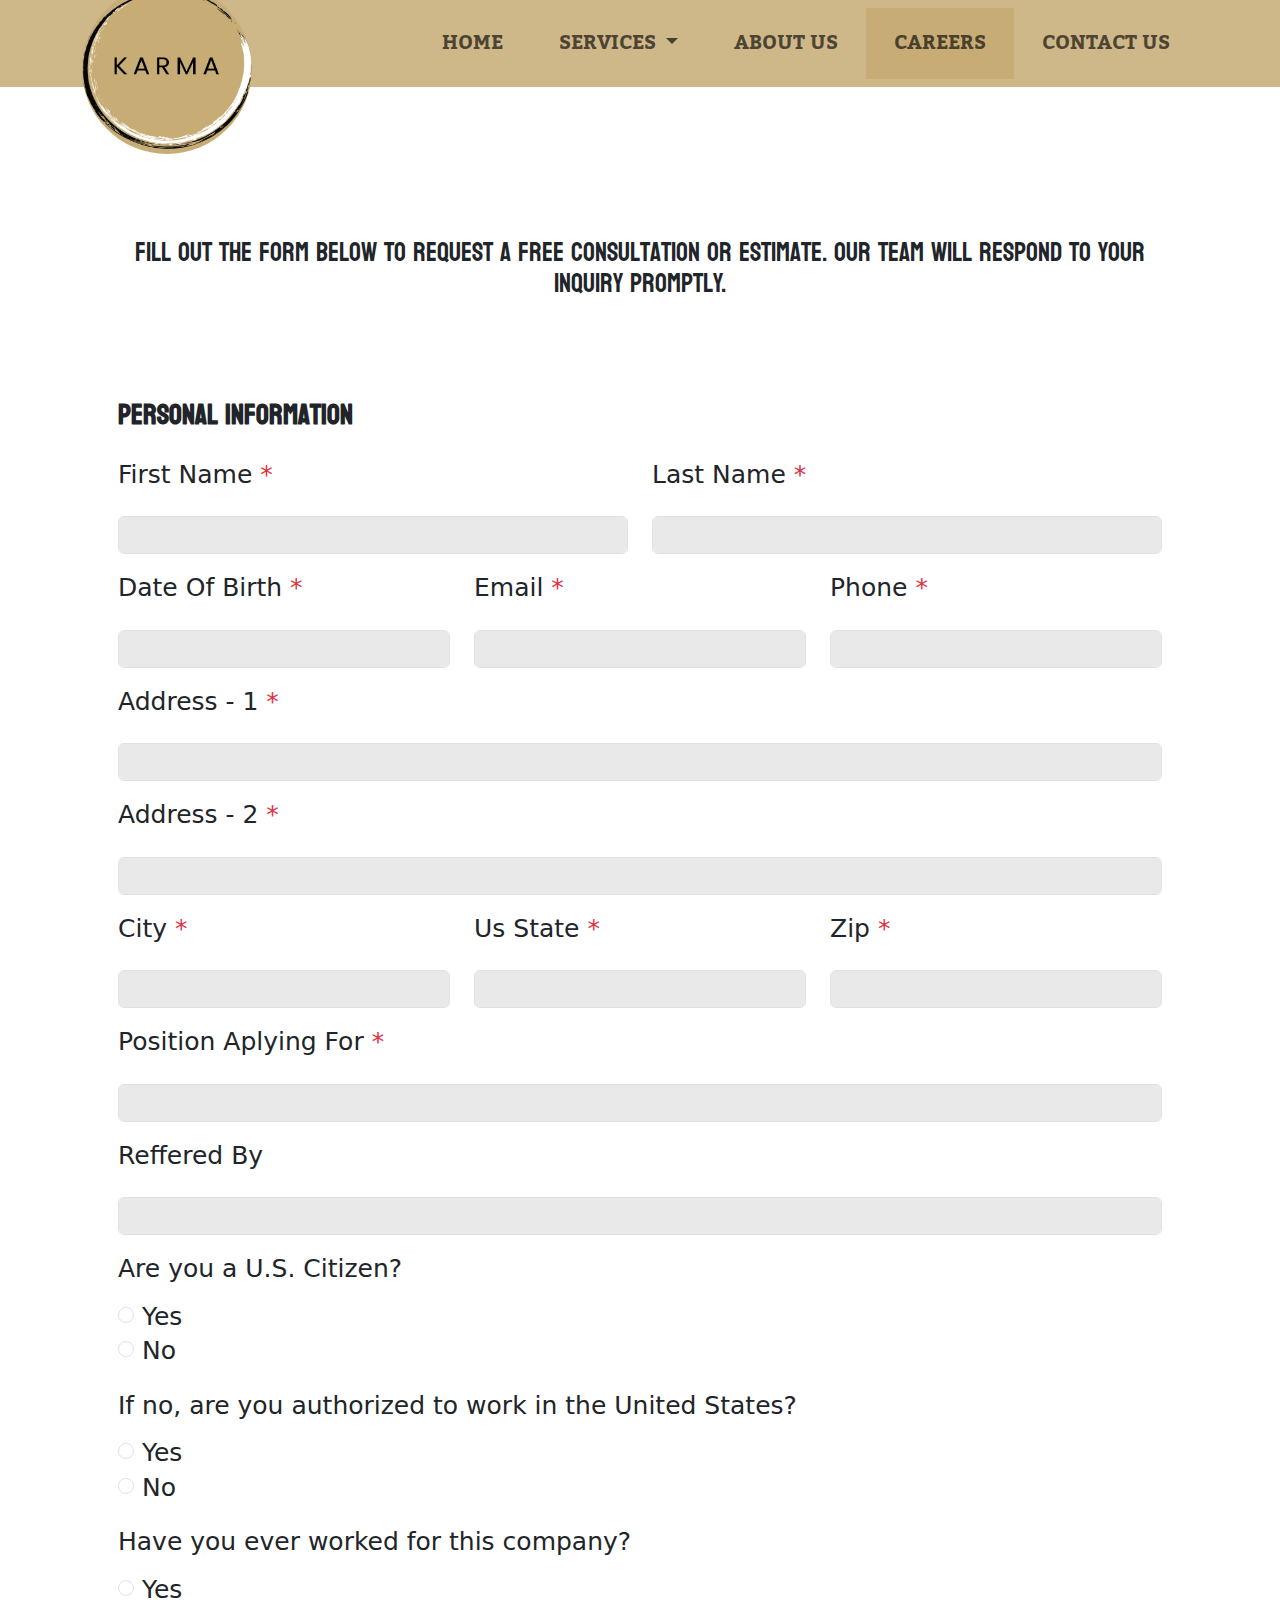
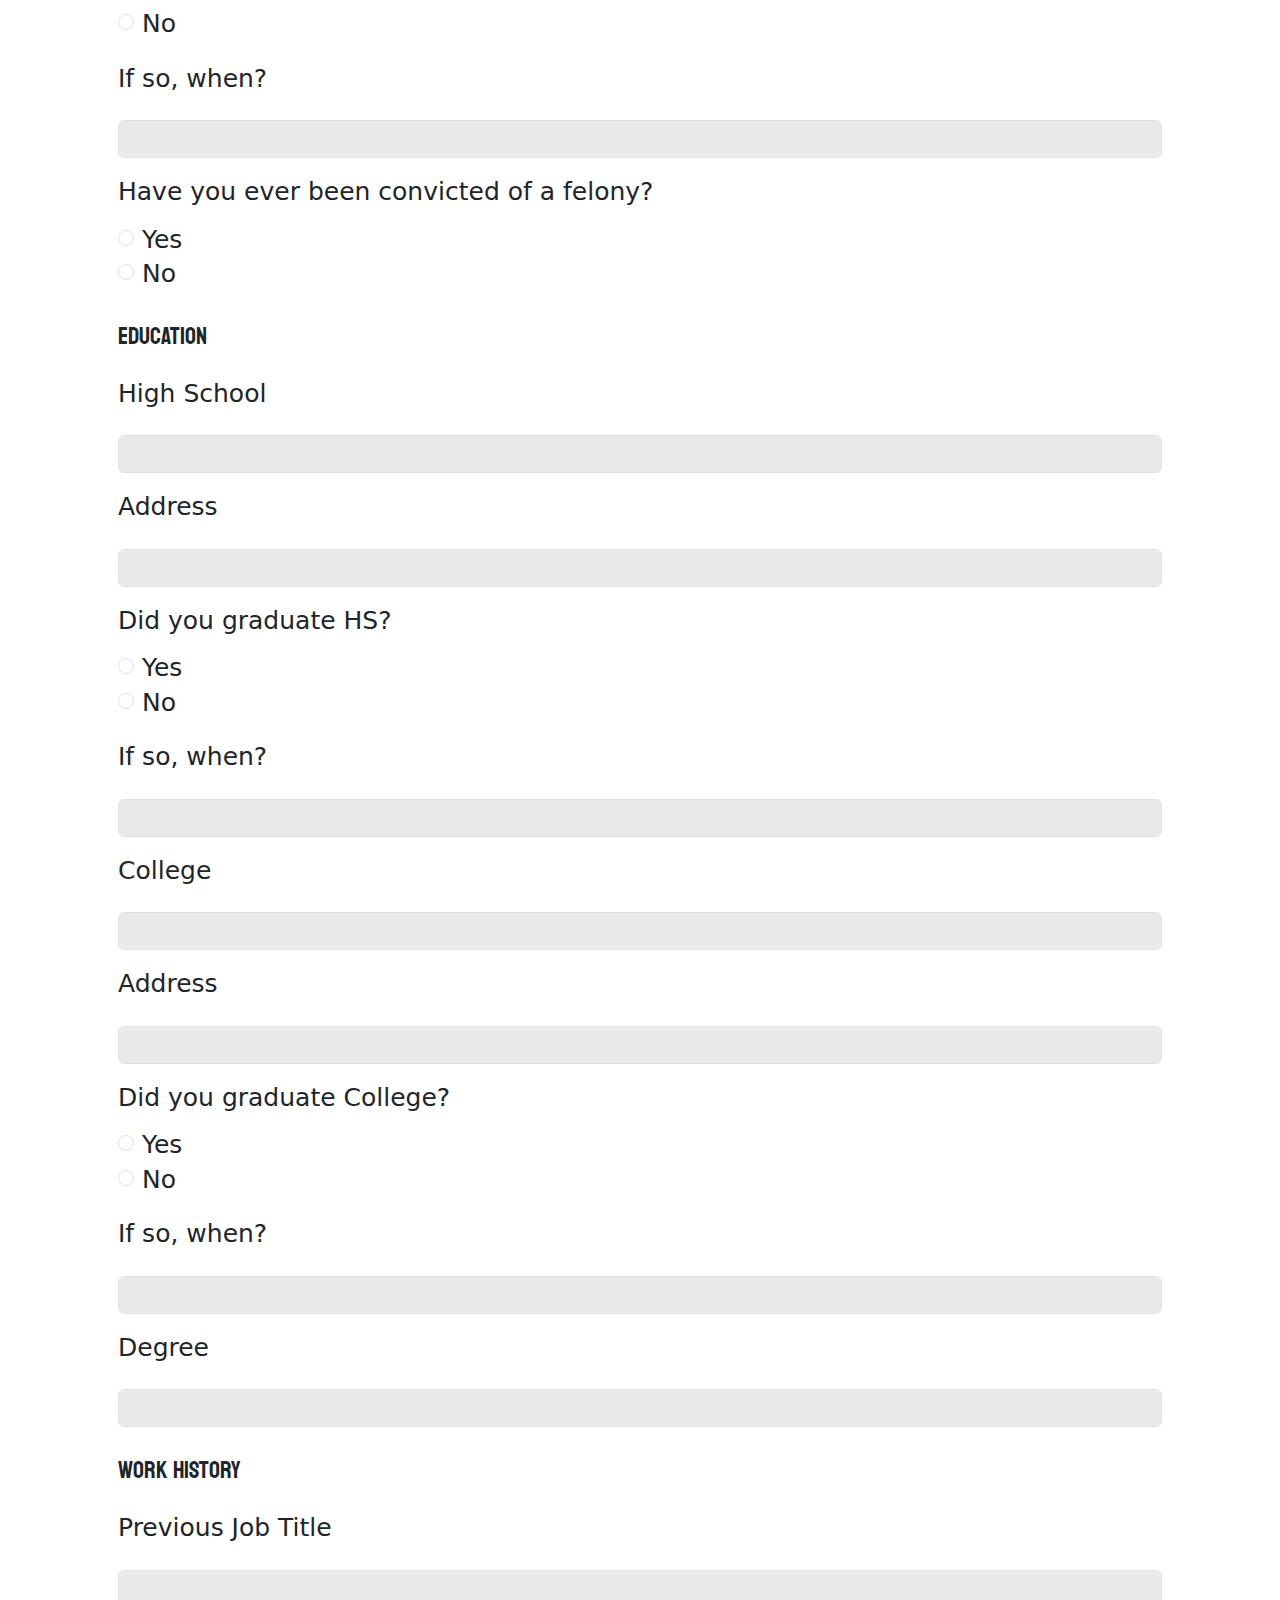
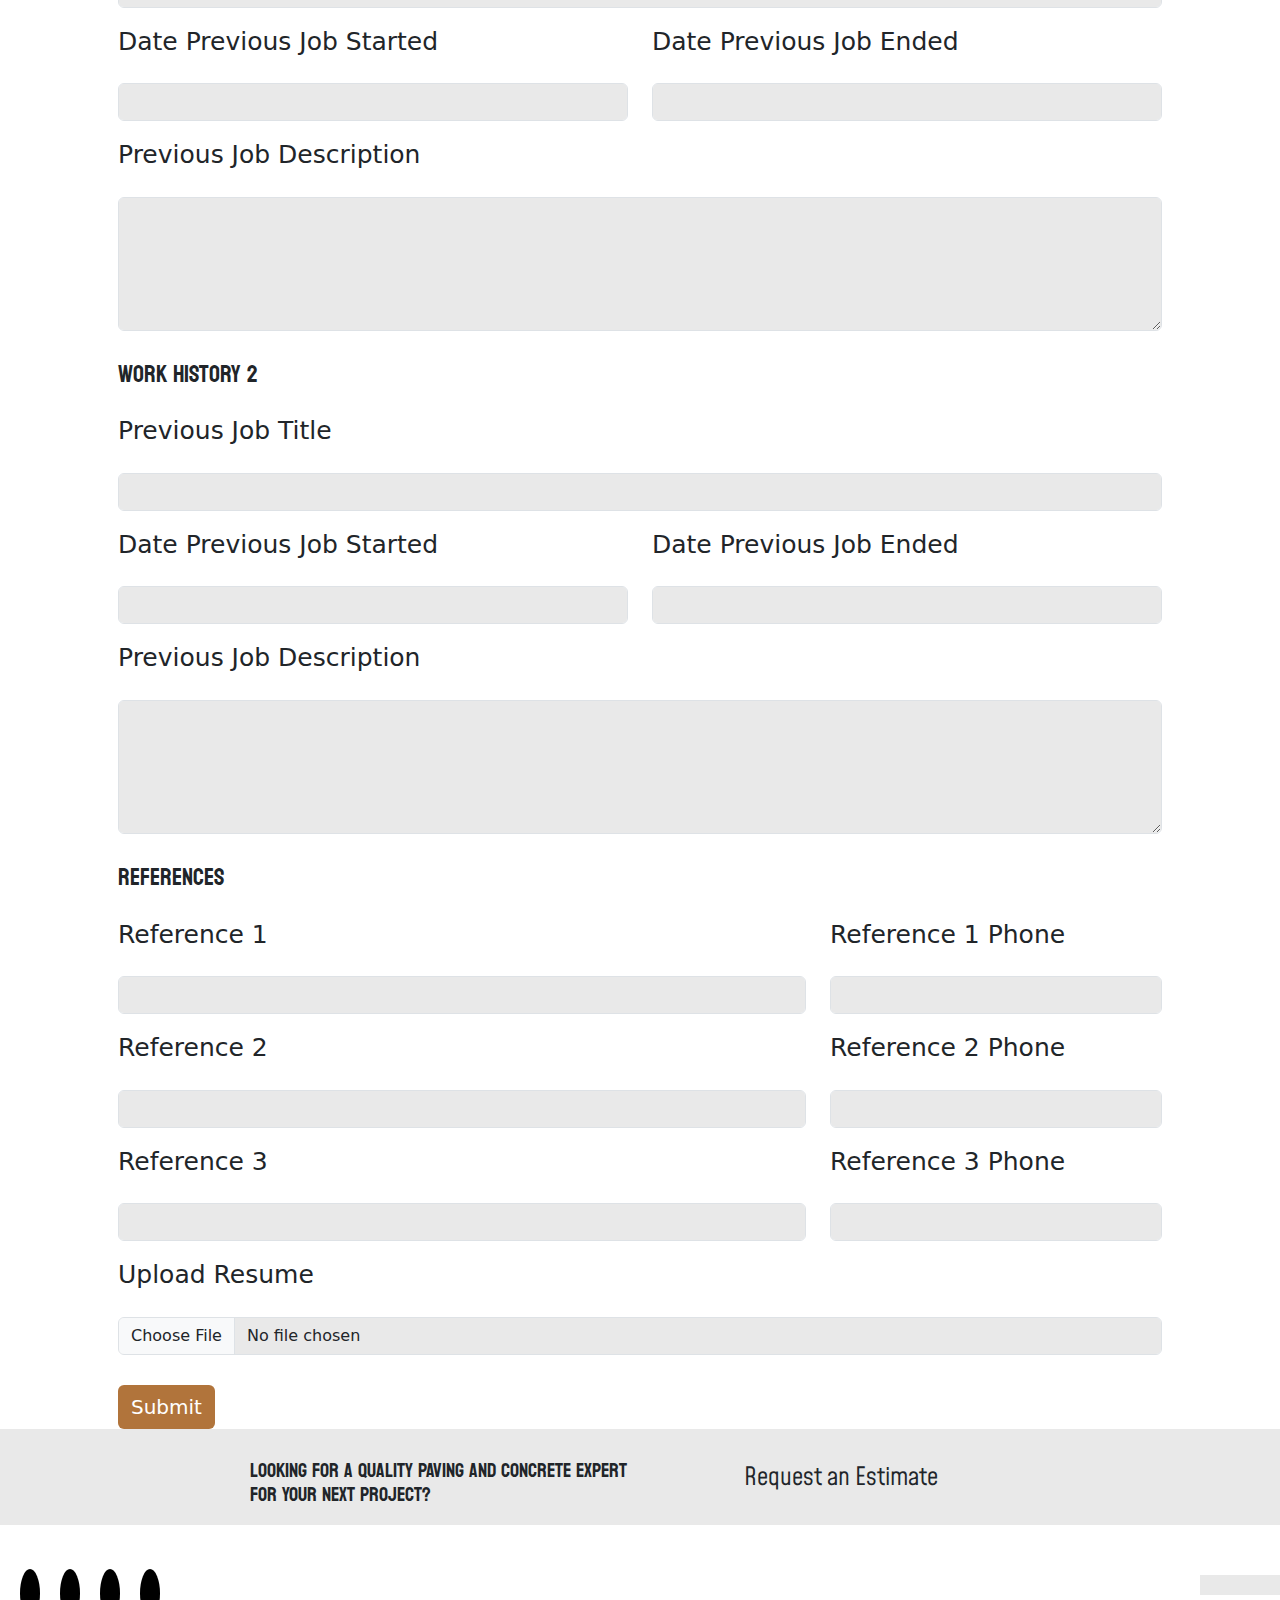
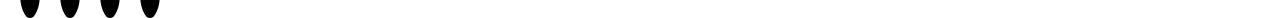
<file: careers.html>
<!DOCTYPE html>
<html lang="en">
  <head>
    <meta charset="UTF-8" />
    <meta name="viewport" content="width=device-width, initial-scale=1.0" />
    <title>Document</title>
    <link
      href="https://cdn.jsdelivr.net/npm/bootstrap@5.3.3/dist/css/bootstrap.min.css"
      rel="stylesheet"
      integrity="sha384-QWTKZyjpPEjISv5WaRU9OFeRpok6YctnYmDr5pNlyT2bRjXh0JMhjY6hW+ALEwIH"
      crossorigin="anonymous"
    />
    <script
      src="https://cdn.jsdelivr.net/npm/bootstrap@5.3.3/dist/js/bootstrap.bundle.min.js"
      integrity="sha384-YvpcrYf0tY3lHB60NNkmXc5s9fDVZLESaAA55NDzOxhy9GkcIdslK1eN7N6jIeHz"
      crossorigin="anonymous"
    ></script>
    <link
      rel="stylesheet"
      href="https://cdnjs.cloudflare.com/ajax/libs/font-awesome/6.5.2/css/all.min.css"
      integrity="sha512-SnH5WK+bZxgPHs44uWIX+LLJAJ9/2PkPKZ5QiAj6Ta86w+fsb2TkcmfRyVX3pBnMFcV7oQPJkl9QevSCWr3W6A=="
      crossorigin="anonymous"
      referrerpolicy="no-referrer"
    />
    <link rel="stylesheet" href="./Govern.css" />
    <style>
      .btn {
        margin-top: 30px;
        background-color: #b1743b;
        color: white;
        font-size: 20px;
      }
      .btn:hover {
        background-color: #e99e58;
      }
    </style>
  </head>
  <body>
    <nav class="navbar navbar-expand-lg">
      <div class="container">
        <div class="navbar-header">
          <img src="./img/nav.png" alt="" class="navbar-brand" />
        </div>
        <button
          class="navbar-toggler"
          type="button"
          data-bs-toggle="collapse"
          data-bs-target="#navbarNav"
          aria-controls="navbarNav"
          aria-expanded="false"
          aria-label="Toggle navigation"
        >
          <span class="navbar-toggler-icon"></span>
        </button>
        <div
          class="collapse navbar-collapse justify-content-end"
          id="navbarNav"
        >
          <ul class="navbar-nav">
            <li class="nav-item">
              <a class="nav-link" href="./index.html">HOME</a>
            </li>
            <li class="nav-item dropdown">
              <a
                class="nav-link dropdown-toggle"
                href="#"
                role="button"
                data-bs-toggle="dropdown"
                aria-expanded="false"
              >
                SERVICES
              </a>
              <ul class="dropdown-menu">
                <li>
                  <a class="dropdown-item" href="./servies1.html"
                    >GOVT AND UTILITY</a
                  >
                </li>
                <li>
                  <a class="dropdown-item" href="./servies2.html"
                    >RETAIL AND GENERAL CONTRACTORS</a
                  >
                </li>
              </ul>
            </li>
            <li class="nav-item">
              <a class="nav-link" href="./about.html">ABOUT US</a>
            </li>
            <li class="nav-item active">
              <a class="nav-link" href="./careers.html">CAREERS</a>
            </li>
            <li class="nav-item">
              <a class="nav-link" href="./contact.html">CONTACT US</a>
            </li>
          </ul>
        </div>
      </div>
    </nav>

    <div class="container px-5">
      <h1
        class="text-center"
        style="
          margin-top: 150px;
          font-size: 26px;
          font-weight: 500;
          text-transform: none;
        "
      >
        Fill out the form below to request a free consultation or estimate. Our
        team will respond to your inquiry promptly.
      </h1>

      <form action="" style="margin-top: 100px">
        <div class="form-group">
          <h3 style="font-weight: 900; text-transform: none">
            Personal Information
          </h3>
          <div class="row">
            <div class="col-md-6">
              <label for="fname" class="form-label"
                >First Name <span class="text-danger">*</span></label
              >
              <input type="text" class="form-control" id="fname" required />
            </div>
            <div class="col-md-6">
              <label for="lname" class="form-label"
                >Last Name <span class="text-danger">*</span></label
              >
              <input type="text" class="form-control" id="lname" required />
            </div>
          </div>
          <div class="row">
            <div class="col-md-4">
              <label for="dob" class="form-label"
                >Date Of Birth <span class="text-danger">*</span></label
              >
              <input type="text" class="form-control" id="dob" required />
            </div>
            <div class="col-md-4">
              <label for="email" class="form-label"
                >Email <span class="text-danger">*</span></label
              >
              <input type="email" class="form-control" id="email" required />
            </div>
            <div class="col-md-4">
              <label for="phone" class="form-label"
                >Phone <span class="text-danger">*</span></label
              >
              <input type="tel" class="form-control" id="phone" required />
            </div>
          </div>
          <div class="row">
            <div class="col-md-12">
              <label for="add1" class="form-label"
                >Address - 1 <span class="text-danger">*</span></label
              >
              <input type="text" class="form-control" id="add1" required />
            </div>
          </div>
          <div class="row">
            <div class="col-md-12">
              <label for="add2" class="form-label"
                >Address - 2 <span class="text-danger">*</span></label
              >
              <input type="text" class="form-control" id="add2" required />
            </div>
          </div>
          <div class="row">
            <div class="col-md-4">
              <label for="city" class="form-label"
                >City  <span class="text-danger">*</span></label
              >
              <input type="text" class="form-control" id="city" required />
            </div>
            <div class="col-md-4">
              <label for="state" class="form-label"
                >Us State <span class="text-danger">*</span></label
              >
              <input type="text" class="form-control" id="state" required />
            </div>
            <div class="col-md-4">
              <label for="zip" class="form-label"
                >Zip <span class="text-danger">*</span></label
              >
              <input type="text" class="form-control" id="zip" required />
            </div>
          </div>
          <div class="row">
            <div class="col-md-12">
              <label for="position" class="form-label"
                >Position Aplying For <span class="text-danger">*</span></label
              >
              <input type="text" class="form-control" id="position" />
            </div>
          </div>
          <div class="row">
            <div class="col-md-12">
              <label for="reff" class="form-label">Reffered By </label>
              <input type="text" class="form-control" id="reff" />
            </div>
          </div>
          <label for="citizan">Are you a U.S. Citizen? </label>
          <div class="form-check">
            <input
              class="form-check-input"
              type="radio"
              value="yes"
              name="citizan"
              id="citizanyes"
            />
            <label class="form-check-label" for="citizanyes"> Yes </label>
          </div>
          <div class="form-check">
            <input
              name="citizan"
              class="form-check-input"
              type="radio"
              value="no"
              id="citizanno"
            />
            <label class="form-check-label" for="citizanno"> No </label>
          </div>

          <label for="work"
            >If no, are you authorized to work in the United States? </label
          >
          <div class="form-check">
            <input
              class="form-check-input"
              type="radio"
              value="yes"
              name="work"
              id="workyes"
            />
            <label class="form-check-label" for="workyes"> Yes </label>
          </div>
          <div class="form-check">
            <input
              name="work"
              class="form-check-input"
              type="radio"
              value="no"
              id="workno"
            />
            <label class="form-check-label" for="workno"> No </label>
          </div>
          <label for="company">Have you ever worked for this company? </label>
          <div class="form-check">
            <input
              class="form-check-input"
              type="radio"
              value="yes"
              name="company"
              id="companyyes"
            />
            <label class="form-check-label" for="companyyes"> Yes </label>
          </div>
          <div class="form-check">
            <input
              name="company"
              class="form-check-input"
              type="radio"
              value="no"
              id="companyno"
            />
            <label class="form-check-label" for="companyno"> No </label>
          </div>
          <div class="row">
            <div class="col-md-12">
              <label for="when" class="form-label">If so, when?</label>
              <input type="text" class="form-control" id="when" />
            </div>
          </div>
          <label for="felony">Have you ever been convicted of a felony? </label>
          <div class="form-check">
            <input
              class="form-check-input"
              type="radio"
              value="yes"
              name="felony"
              id="felonyyes"
            />
            <label class="form-check-label" for="felonyyes"> Yes </label>
          </div>
          <div class="form-check">
            <input
              name="felony"
              class="form-check-input"
              type="radio"
              value="no"
              id="felonyno"
            />
            <label class="form-check-label" for="felonyno"> No </label>
          </div>
          <h4>EDUCATION</h4>
          <div class="row">
            <div class="col-md-12">
              <label for="hr" class="form-label">High School</label>
              <input type="text" class="form-control" id="hr" />
            </div>
          </div>
          <div class="row">
            <div class="col-md-12">
              <label for="add" class="form-label">Address</label>
              <input type="text" class="form-control" id="add" />
            </div>
          </div>
          <label for="graduate">Did you graduate HS? </label>
          <div class="form-check">
            <input
              class="form-check-input"
              type="radio"
              value="yes"
              name="graduate"
              id="graduateyes"
            />
            <label class="form-check-label" for="graduateyes"> Yes </label>
          </div>
          <div class="form-check">
            <input
              name="graduate"
              class="form-check-input"
              type="radio"
              value="no"
              id="graduateno"
            />
            <label class="form-check-label" for="graduateno"> No </label>
          </div>
          <div class="row">
            <div class="col-md-12">
              <label for="when1" class="form-label">If so, when?</label>
              <input type="text" class="form-control" id="when1" />
            </div>
          </div>
          <div class="row">
            <div class="col-md-12">
              <label for="college" class="form-label">College</label>
              <input type="text" class="form-control" id="college" />
            </div>
          </div>
          <div class="row">
            <div class="col-md-12">
              <label for="add3" class="form-label">Address</label>
              <input type="text" class="form-control" id="add3" />
            </div>
          </div>
          <label for="clg">Did you graduate College? </label>
          <div class="form-check">
            <input
              class="form-check-input"
              type="radio"
              value="yes"
              name="clg"
              id="clgyes"
            />
            <label class="form-check-label" for="clgyes"> Yes </label>
          </div>
          <div class="form-check">
            <input
              name="clg"
              class="form-check-input"
              type="radio"
              value="no"
              id="clgno"
            />
            <label class="form-check-label" for="clgno"> No </label>
          </div>
          <div class="row">
            <div class="col-md-12">
              <label for="when3" class="form-label">If so, when?</label>
              <input type="text" class="form-control" id="when3" />
            </div>
          </div>
          <div class="row">
            <div class="col-md-12">
              <label for="degree" class="form-label">Degree</label>
              <input type="text" class="form-control" id="degree" />
            </div>
          </div>
          <h4>Work History</h4>
          <div class="row">
            <div class="col-md-12">
              <label for="job" class="form-label">Previous Job Title</label>
              <input type="text" class="form-control" id="job" />
            </div>
          </div>
          <div class="row">
            <div class="col-md-6">
              <label for="datejob" class="form-label"
                >Date Previous Job Started</label
              >
              <input type="text" class="form-control" id="datejob" />
            </div>
            <div class="col-md-6">
              <label for="jobend" class="form-label"
                >Date Previous Job Ended</label
              >
              <input type="text" class="form-control" id="jobend" />
            </div>
          </div>
          <div class="row">
            <div class="col-md-12">
              <label for="des" class="form-label"
                >Previous Job Description </label
              >
              <textarea
                name="des"
                id="des"
                cols="30"
                rows="5"
                class="form-control"
              ></textarea>
            </div>
          </div>
          <h4>Work History 2</h4>
          <div class="row">
            <div class="col-md-12">
              <label for="job1" class="form-label">Previous Job Title</label>
              <input type="text" class="form-control" id="job1" />
            </div>
          </div>
          <div class="row">
            <div class="col-md-6">
              <label for="datejob1" class="form-label"
                >Date Previous Job Started</label
              >
              <input type="text" class="form-control" id="datejob1" />
            </div>
            <div class="col-md-6">
              <label for="jobend1" class="form-label"
                >Date Previous Job Ended</label
              >
              <input type="text" class="form-control" id="jobend1" />
            </div>
          </div>
          <div class="row">
            <div class="col-md-12">
              <label for="des1" class="form-label"
                >Previous Job Description </label
              >
              <textarea
                name="des1"
                id="des1"
                cols="30"
                rows="5"
                class="form-control"
              ></textarea>
            </div>
          </div>
          <h4>References</h4>
          <div class="row">
            <div class="col-md-8">
              <label for="reff1" class="form-label">Reference 1</label>
              <input type="text" class="form-control" id="reff1" />
            </div>
            <div class="col-md-4">
              <label for="reffph" class="form-label">Reference 1 Phone</label>
              <input type="text" class="form-control" id="reffph" />
            </div>
          </div>
          <div class="row">
            <div class="col-md-8">
              <label for="reff2" class="form-label">Reference 2</label>
              <input type="text" class="form-control" id="reff2" />
            </div>
            <div class="col-md-4">
              <label for="reffph2" class="form-label">Reference 2 Phone</label>
              <input type="text" class="form-control" id="reffph2" />
            </div>
          </div>
          <div class="row">
            <div class="col-md-8">
              <label for="reff3" class="form-label">Reference 3</label>
              <input type="text" class="form-control" id="reff3" />
            </div>
            <div class="col-md-4">
              <label for="reffph3" class="form-label">Reference 3 Phone</label>
              <input type="text" class="form-control" id="reffph3" />
            </div>
          </div>
          <label for="upload" class="form-label">Upload Resume</label>
          <input type="file" name="upload" id="upload" class="form-control" />
          <button type="submit" class="btn">Submit</button>
        </div>
      </form>
    </div>

    <div
      class="d-flex justify-content-around align-items-center"
      style="background-color: #e9e9e9; padding-top: 20px; flex-wrap: wrap"
    >
      <div class="row" style="padding: 10px 50px">
        <div class="col-md-6">
          <h1 style="font-size: 20px; font-weight: 500">
            Looking for a quality paving and concrete expert for your next
            project?
          </h1>
        </div>
        <div class="col-md-6">
          <p style="font-size: 25px; text-align: center">Request an Estimate</p>
        </div>
      </div>
    </div>

    <div class="row" style="margin-top: 50px">
      <div class="col-md-6 footer">
        <a href="#"><i class="fa-brands fa-twitter"></i></a>
        <a href="#"><i class="fa-brands fa-facebook"></i></a>
        <a href="#"><i class="fa-brands fa-linkedin-in"></i></a>
        <a href="#"><i class="fa-brands fa-youtube"></i></a>
      </div>
      <div class="col-md-6 f1">
        <a href="#"><i class="fa-solid fa-angle-up"></i></a>
      </div>
    </div>
  </body>
</html>
</file>
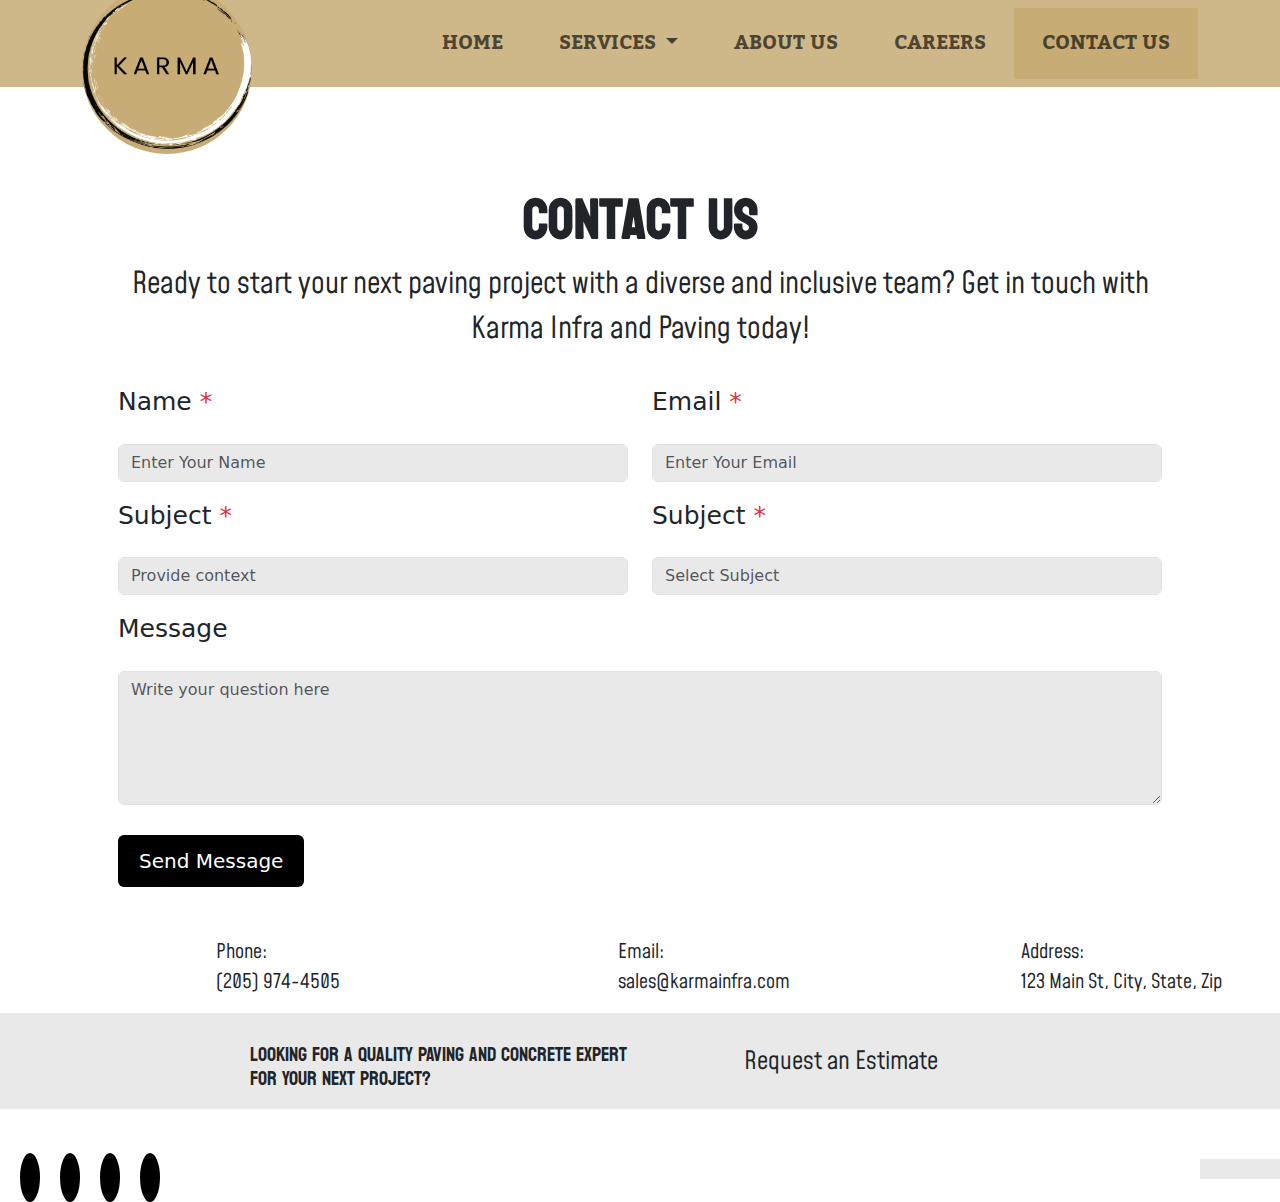
<file: contact.html>
<!DOCTYPE html>
<html lang="en">
  <head>
    <meta charset="UTF-8" />
    <meta name="viewport" content="width=device-width, initial-scale=1.0" />
    <title>Document</title>
    <link
      href="https://cdn.jsdelivr.net/npm/bootstrap@5.3.3/dist/css/bootstrap.min.css"
      rel="stylesheet"
      integrity="sha384-QWTKZyjpPEjISv5WaRU9OFeRpok6YctnYmDr5pNlyT2bRjXh0JMhjY6hW+ALEwIH"
      crossorigin="anonymous"
    />
    <script
      src="https://cdn.jsdelivr.net/npm/bootstrap@5.3.3/dist/js/bootstrap.bundle.min.js"
      integrity="sha384-YvpcrYf0tY3lHB60NNkmXc5s9fDVZLESaAA55NDzOxhy9GkcIdslK1eN7N6jIeHz"
      crossorigin="anonymous"
    ></script>
    <link
      rel="stylesheet"
      href="https://cdnjs.cloudflare.com/ajax/libs/font-awesome/6.5.2/css/all.min.css"
      integrity="sha512-SnH5WK+bZxgPHs44uWIX+LLJAJ9/2PkPKZ5QiAj6Ta86w+fsb2TkcmfRyVX3pBnMFcV7oQPJkl9QevSCWr3W6A=="
      crossorigin="anonymous"
      referrerpolicy="no-referrer"
    />
    <link rel="stylesheet" href="./Govern.css" />
    <style>
      .btn {
        margin-top: 30px;
        background-color: black;
        color: white;
        font-size: 20px;
        padding: 10px 20px;
      }
      .btn:hover {
        background-color: #302f2f;
        color: white;
      }
    </style>
  </head>

  <body>
    <nav class="navbar navbar-expand-lg">
      <div class="container">
        <div class="navbar-header">
          <img src="./img/nav.png" alt="" class="navbar-brand" />
        </div>
        <button
          class="navbar-toggler"
          type="button"
          data-bs-toggle="collapse"
          data-bs-target="#navbarNav"
          aria-controls="navbarNav"
          aria-expanded="false"
          aria-label="Toggle navigation"
        >
          <span class="navbar-toggler-icon"></span>
        </button>
        <div
          class="collapse navbar-collapse justify-content-end"
          id="navbarNav"
        >
          <ul class="navbar-nav">
            <li class="nav-item">
              <a class="nav-link" href="./index.html">HOME</a>
            </li>
            <li class="nav-item dropdown">
              <a
                class="nav-link dropdown-toggle"
                href="#"
                role="button"
                data-bs-toggle="dropdown"
                aria-expanded="false"
              >
                SERVICES
              </a>
              <ul class="dropdown-menu">
                <li>
                  <a class="dropdown-item" href="./servies1.html"
                    >GOVT AND UTILITY</a
                  >
                </li>
                <li>
                  <a class="dropdown-item" href="./servies2.html"
                    >RETAIL AND GENERAL CONTRACTORS</a
                  >
                </li>
              </ul>
            </li>
            <li class="nav-item">
              <a class="nav-link" href="./about.html">ABOUT US</a>
            </li>
            <li class="nav-item">
              <a class="nav-link" href="./careers.html">CAREERS</a>
            </li>
            <li class="nav-item active">
              <a class="nav-link" href="./contact.html">CONTACT US</a>
            </li>
          </ul>
        </div>
      </div>
    </nav>

    <div class="container px-5">
      <h1
        class="text-center"
        style="
          margin-top: 100px;
          font-size: 56px;
          font-weight: 900;
          text-transform: none;
        "
      >
        Contact Us
      </h1>
      <p class="text-center" style="font-size: 30px">
        Ready to start your next paving project with a diverse and inclusive
        team? Get in touch with Karma Infra and Paving today!
      </p>

      <form action="">
        <div class="form-group">
          <div class="row">
            <div class="col-md-6">
              <label for="name" class="form-label"
                >Name <span class="text-danger">*</span></label
              >
              <input
                type="text"
                class="form-control"
                id="name"
                placeholder="Enter Your Name"
                required
              />
            </div>
            <div class="col-md-6">
              <label for="email" class="form-label"
                >Email <span class="text-danger">*</span></label
              >
              <input
                type="email"
                class="form-control"
                id="email"
                placeholder="Enter Your Email"
                required
              />
            </div>
          </div>
          <div class="row">
            <div class="col-md-6">
              <label for="sub1" class="form-label"
                >Subject <span class="text-danger">*</span></label
              >
              <input
                type="text"
                class="form-control"
                id="sub1"
                placeholder="Provide context"
                required
              />
            </div>
            <div class="col-md-6">
              <label for="sub2" class="form-label"
                >Subject <span class="text-danger">*</span></label
              >
              <input
                type="text"
                class="form-control"
                id="sub2"
                placeholder="Select Subject"
                required
              />
            </div>
          </div>
          <label for="dec" class="form-label">Message</label>
          <textarea
            name=""
            id=""
            cols="30"
            rows="5"
            placeholder="Write your question here"
            class="form-control"
          ></textarea>
        </div>
        <button type="submit" class="btn">Send Message</button>
      </form>
    </div>

    <div class="row contactFooter px-5" style="margin-top: 50px">
      <div class="col-md-4">
        <div class="row">
          <div class="col-md-5 text-center">
            <a href="#"><i class="fa-solid fa-phone"></i></a>
          </div>
          <div class="col-md-7">
            <p>
              Phone: <br />
              (205) 974-4505
            </p>
          </div>
        </div>
      </div>
      <div class="col-md-4">
        <div class="row">
          <div class="col-md-5 text-center">
            <a href="mailto:sales@karmainfra.com"
              ><i class="fa-solid fa-envelope"></i
            ></a>
          </div>
          <div class="col-md-7">
            <p>
              Email: <br />
              sales@karmainfra.com
            </p>
          </div>
        </div>
      </div>
      <div class="col-md-4">
        <div class="row">
          <div class="col-md-5 text-center">
            <a href="#"><i class="fa-solid fa-location-dot"></i></a>
          </div>
          <div class="col-md-7">
            <p>
              Address: <br />
              123 Main St, City, State, Zip
            </p>
          </div>
        </div>
      </div>
    </div>

    <div
      class="d-flex justify-content-around align-items-center"
      style="background-color: #e9e9e9; padding-top: 20px; flex-wrap: wrap"
    >
      <div class="row" style="padding: 10px 50px">
        <div class="col-md-6">
          <h1 style="font-size: 20px; font-weight: 500">
            Looking for a quality paving and concrete expert for your next
            project?
          </h1>
        </div>
        <div class="col-md-6">
          <p style="font-size: 25px; text-align: center">Request an Estimate</p>
        </div>
      </div>
    </div>

    <div class="row" style="margin-top: 50px">
      <div class="col-md-6 footer">
        <a href="#"><i class="fa-brands fa-twitter"></i></a>
        <a href="#"><i class="fa-brands fa-facebook"></i></a>
        <a href="#"><i class="fa-brands fa-linkedin-in"></i></a>
        <a href="#"><i class="fa-brands fa-youtube"></i></a>
      </div>
      <div class="col-md-6 f1">
        <a href="#"><i class="fa-solid fa-angle-up"></i></a>
      </div>
    </div>
  </body>
</html>
</file>
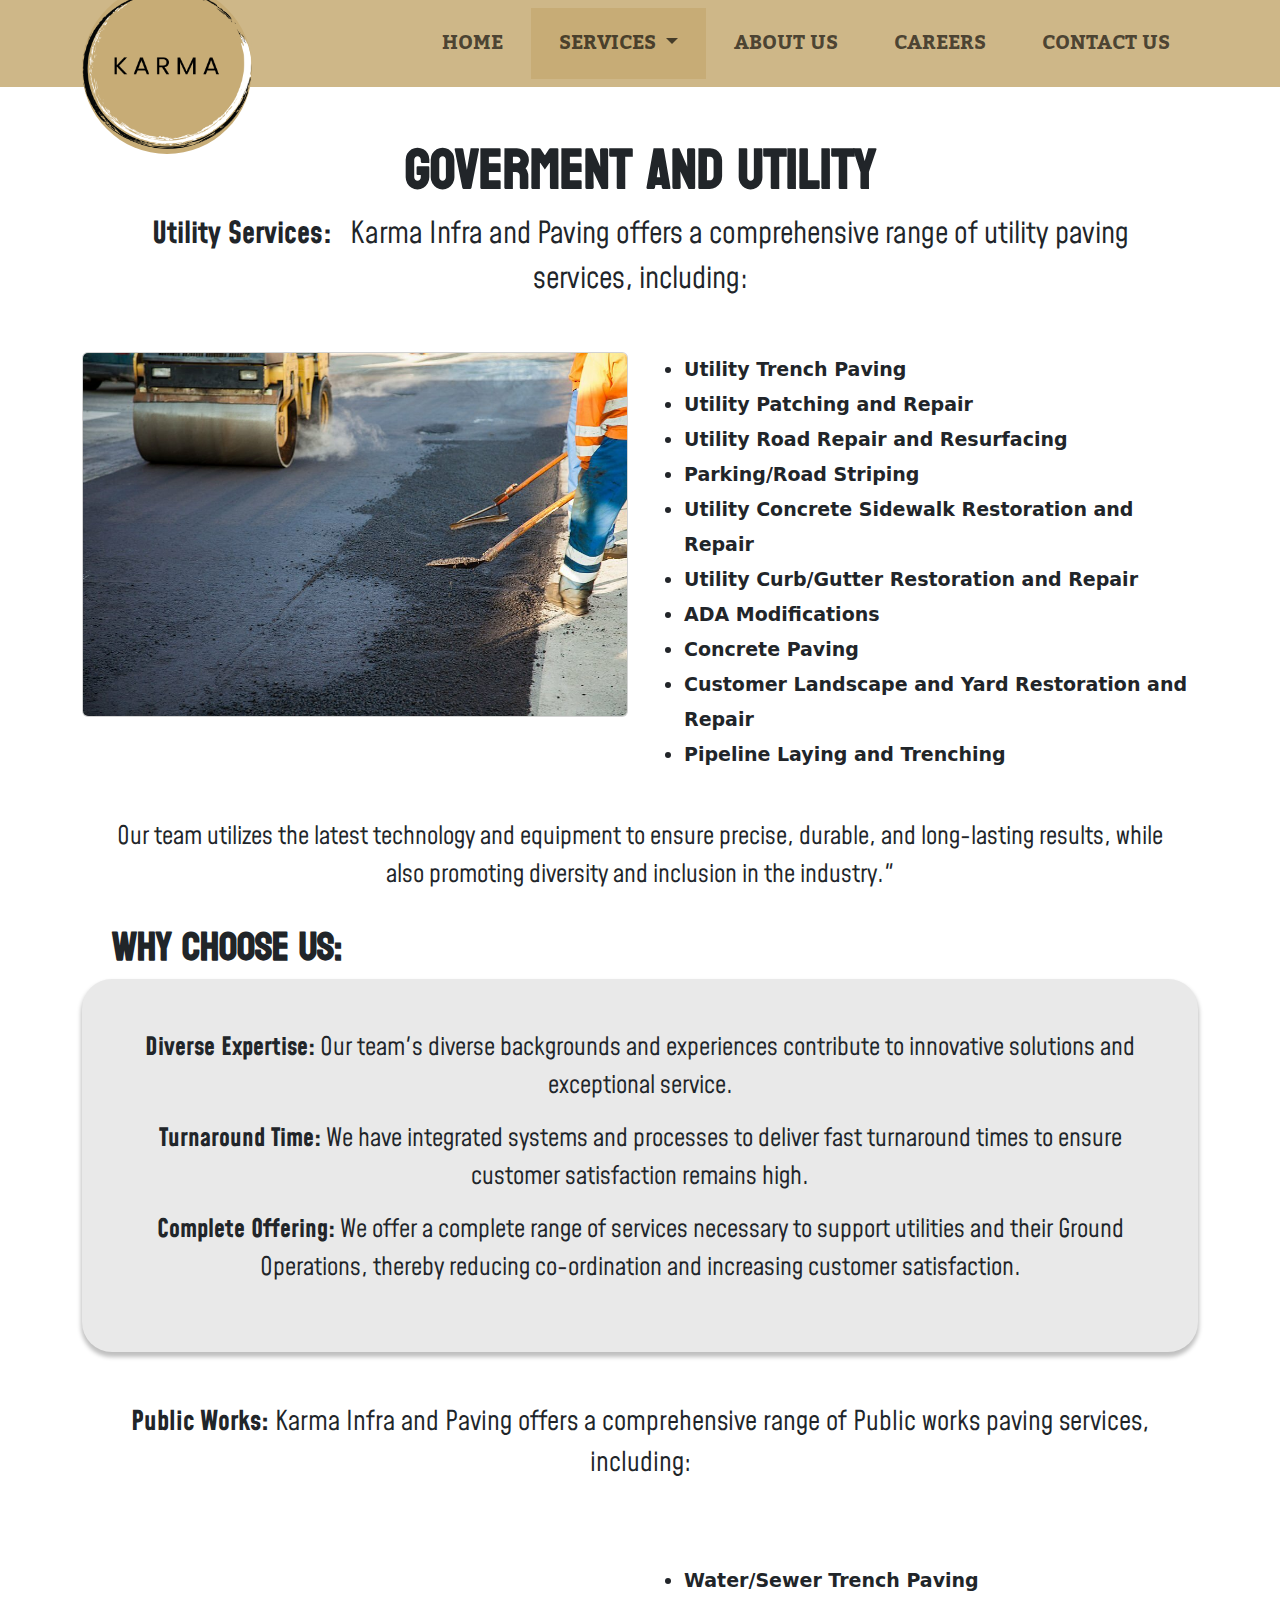
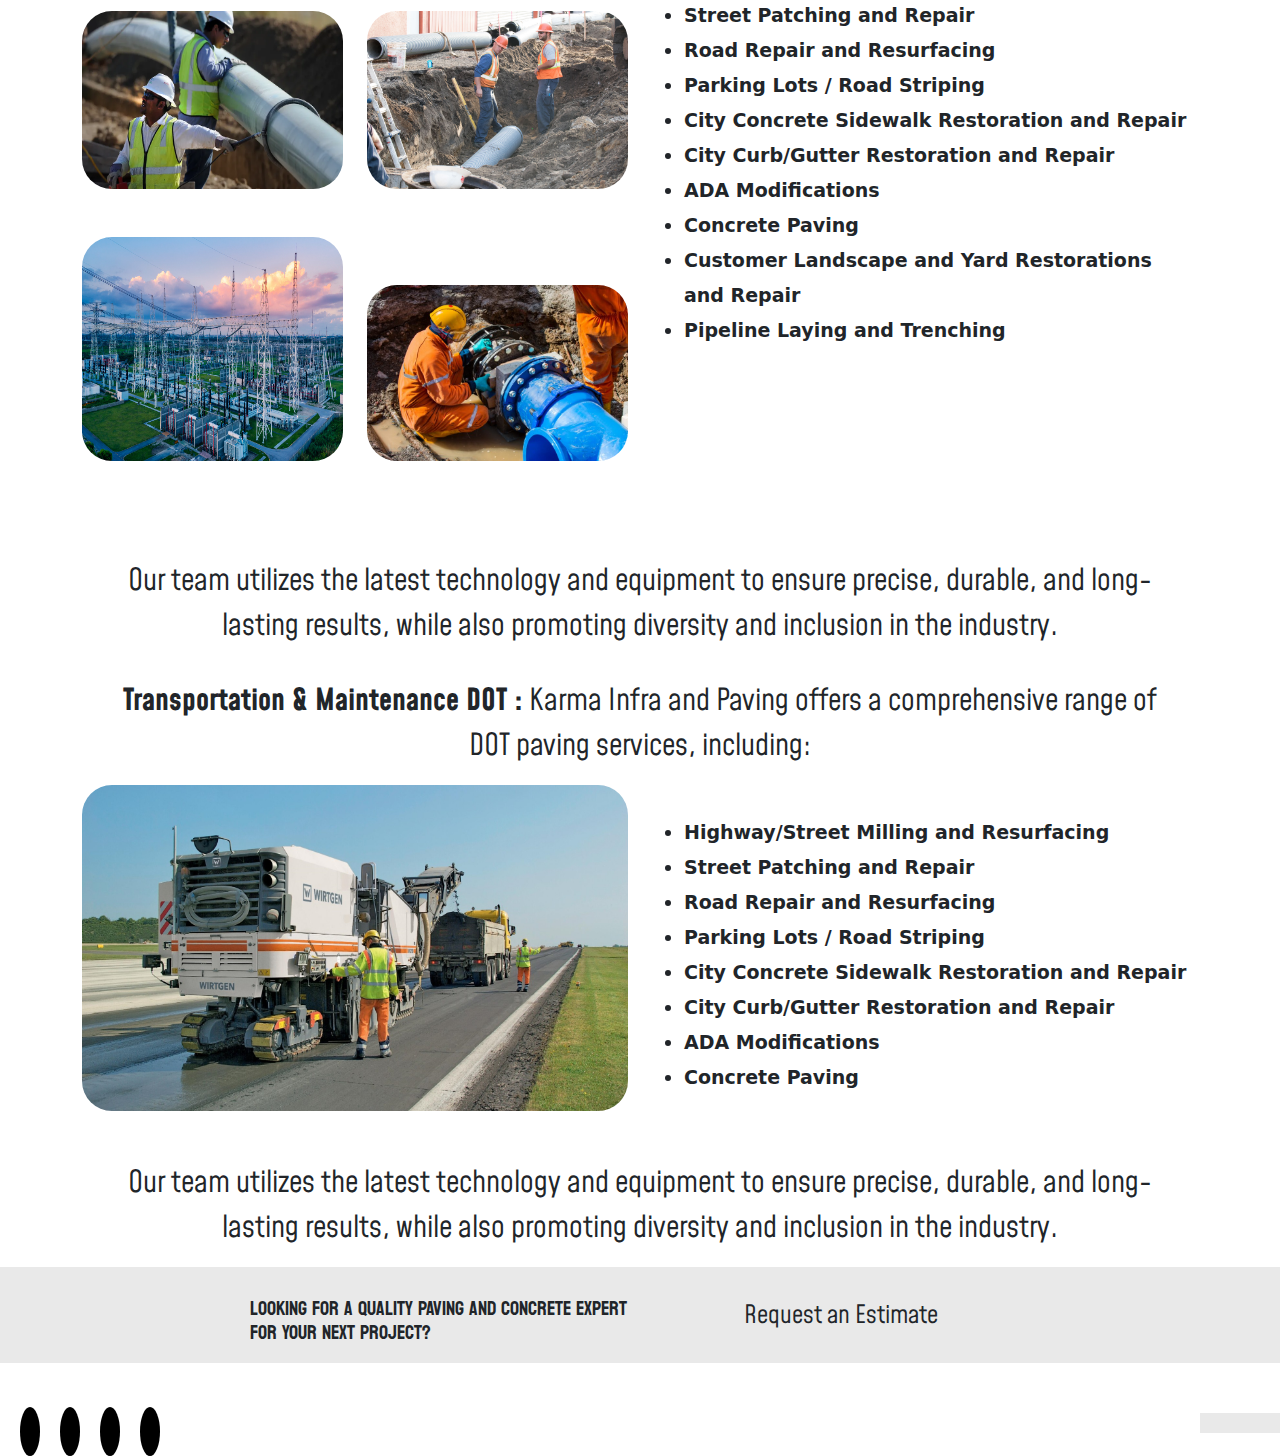
<file: servies1.html>
<!DOCTYPE html>
<html lang="en">
  <head>
    <meta charset="UTF-8" />
    <meta name="viewport" content="width=device-width, initial-scale=1.0" />
    <title>Document</title>
    <link
      href="https://cdn.jsdelivr.net/npm/bootstrap@5.3.3/dist/css/bootstrap.min.css"
      rel="stylesheet"
      integrity="sha384-QWTKZyjpPEjISv5WaRU9OFeRpok6YctnYmDr5pNlyT2bRjXh0JMhjY6hW+ALEwIH"
      crossorigin="anonymous"
    />
    <script
      src="https://cdn.jsdelivr.net/npm/bootstrap@5.3.3/dist/js/bootstrap.bundle.min.js"
      integrity="sha384-YvpcrYf0tY3lHB60NNkmXc5s9fDVZLESaAA55NDzOxhy9GkcIdslK1eN7N6jIeHz"
      crossorigin="anonymous"
    ></script>
    <link
      rel="stylesheet"
      href="https://cdnjs.cloudflare.com/ajax/libs/font-awesome/6.5.2/css/all.min.css"
      integrity="sha512-SnH5WK+bZxgPHs44uWIX+LLJAJ9/2PkPKZ5QiAj6Ta86w+fsb2TkcmfRyVX3pBnMFcV7oQPJkl9QevSCWr3W6A=="
      crossorigin="anonymous"
      referrerpolicy="no-referrer"
    />
    <link rel="stylesheet" href="./Govern.css" />
  </head>
  <body>
    <nav class="navbar navbar-expand-lg">
      <div class="container">
        <div class="navbar-header">
          <img src="./img/nav.png" alt="" class="navbar-brand" />
        </div>
        <button
          class="navbar-toggler"
          type="button"
          data-bs-toggle="collapse"
          data-bs-target="#navbarNav"
          aria-controls="navbarNav"
          aria-expanded="false"
          aria-label="Toggle navigation"
        >
          <span class="navbar-toggler-icon"></span>
        </button>
        <div
          class="collapse navbar-collapse justify-content-end"
          id="navbarNav"
        >
          <ul class="navbar-nav">
            <li class="nav-item">
              <a class="nav-link" href="./index.html">HOME</a>
            </li>
            <li class="nav-item active dropdown">
              <a
                class="nav-link dropdown-toggle"
                href="#"
                role="button"
                data-bs-toggle="dropdown"
                aria-expanded="false"
              >
                SERVICES
              </a>
              <ul class="dropdown-menu">
                <li>
                  <a class="dropdown-item" href="./servies1.html"
                    >GOVT AND UTILITY</a
                  >
                </li>
                <li>
                  <a class="dropdown-item" href="./servies2.html"
                    >RETAIL AND GENERAL CONTRACTORS</a
                  >
                </li>
              </ul>
            </li>
            <li class="nav-item">
              <a class="nav-link" href="./about.html">ABOUT US</a>
            </li>
            <li class="nav-item">
              <a class="nav-link" href="./careers.html">CAREERS</a>
            </li>
            <li class="nav-item">
              <a class="nav-link" href="./contact.html">CONTACT US</a>
            </li>
          </ul>
        </div>
      </div>
    </nav>
    <h1
      class="text-center"
      style="margin-top: 50px; font-size: 56px; font-weight: 900"
    >
      GOVERMENT AND UTILITY
    </h1>
    <div class="container">
      <p
        style="
          font-size: 30px;
          font-weight: 400;
          padding: 0px 50px;
          text-align: center;
        "
      >
        <span style="font-weight: 900">Utility Services:</span>   Karma Infra
        and Paving offers a comprehensive range of utility paving services,
        including:
      </p>
      <div class="row box1">
        <div class="col-md-6">
          <div class="card">
            <img
              src="./img/gov/1.jpeg"
              width="100%"
              height="100%"
              alt=""
              class="card-img"
            />
          </div>
        </div>
        <div class="col-md-6">
          <ul>
            <li>Utility Trench Paving</li>
            <li>Utility Patching and Repair</li>
            <li>Utility Road Repair and Resurfacing</li>
            <li>Parking/Road Striping</li>
            <li>Utility Concrete Sidewalk Restoration and Repair</li>
            <li>Utility Curb/Gutter Restoration and Repair</li>
            <li>ADA Modifications</li>
            <li>Concrete Paving</li>
            <li>Customer Landscape and Yard Restoration and Repair</li>
            <li>Pipeline Laying and Trenching</li>
          </ul>
        </div>
      </div>
      <p
        style="
          font-size: 25px;
          font-weight: 400;
          margin-top: 30px;
          padding: 0px 30px;
          text-align: center;
        "
      >
        Our team utilizes the latest technology and equipment to ensure precise,
        durable, and long-lasting results, while also promoting diversity and
        inclusion in the industry."
      </p>
      <h1
        style="
          font-size: 40px;
          font-weight: 900;
          margin-top: 30px;
          padding: 0px 30px;
        "
      >
        Why Choose Us:
      </h1>
      <div
        class="gov1 text-center"
        style="
          background-color: #e9e9e9;
          box-shadow: 0px 4px 4px 1px #00000040;
          padding: 50px;
        "
      >
        <p>
          <span>Diverse Expertise:</span> Our team's diverse backgrounds and
          experiences contribute to innovative solutions and exceptional
          service.
        </p>
        <p>
          <span>Turnaround Time:</span> We have integrated systems and processes
          to deliver fast turnaround times to ensure customer satisfaction
          remains high.
        </p>
        <p>
          <span>Complete Offering:</span> We offer a complete range of services
          necessary to support utilities and their Ground Operations, thereby
          reducing co-ordination and increasing customer satisfaction.
        </p>
      </div>
      <p
        style="
          font-size: 27px;
          margin-top: 50px;
          padding: 0px 30px;
          text-align: center;
        "
      >
        <span style="font-weight: 700">Public Works:</span> Karma Infra and
        Paving offers a comprehensive range of Public works paving services,
        including:
      </p>
      <div class="row" style="margin-top: 80px">
        <div class="col-md-6">
          <div class="row">
            <div class="col-md-6 mt-5">
              
                <img src="./img/gov/2.png" width="100%" height="100%" alt="" />
            
            </div>
            <div class="col-md-6 mt-5">
             
                <img src="./img/gov/3.jpeg" width="100%" height="100%" alt="" />
             
            </div>
          </div>
          <div class="row my-5">
            <div class="col-md-6">
              
                <img src="./img/gov/4.jpeg" width="100%" height="100%" alt="" />
            
            </div>
            <div class="col-md-6 mt-5">
            
                <img src="./img/gov/5.jpeg" width="100%" height="100%" alt="" />
             
            </div>
          </div>
        </div>
        <div class="col-md-6">
          <ul>
            <li>Water/Sewer Trench Paving</li>
            <li>Street Patching and Repair</li>
            <li>Road Repair and Resurfacing</li>
            <li>Parking Lots / Road Striping</li>
            <li>City Concrete Sidewalk Restoration and Repair</li>
            <li>City Curb/Gutter Restoration and Repair</li>
            <li>ADA Modifications</li>
            <li>Concrete Paving</li>
            <li>Customer Landscape and Yard Restorations and Repair</li>
            <li>Pipeline Laying and Trenching</li>
          </ul>
        </div>
      </div>
      <p
        style="
          font-size: 30px;
          margin-top: 50px;
          padding: 0px 30px;
          text-align: center;
        "
      >
        Our team utilizes the latest technology and equipment to ensure precise,
        durable, and long-lasting results, while also promoting diversity and
        inclusion in the industry.
      </p>
      <p
        style="
          font-size: 30px;
          margin-top: 30px;
          padding: 0px 30px;
          text-align: center;
        "
      >
        <span style="font-weight: 700">Transportation & Maintenance DOT :</span>
        Karma Infra and Paving offers a comprehensive range of DOT paving
        services, including:
      </p>
      <div class="row">
        <div class="col-md-6">
          
            <img src="./img/gov/6.jpeg" width="100%" height="100%" alt="" />
         
        </div>
        <div class="col-md-6">
          <ul style="margin-top: 30px">
            <li>Highway/Street Milling and Resurfacing</li>
            <li>Street Patching and Repair</li>
            <li>Road Repair and Resurfacing</li>
            <li>Parking Lots / Road Striping</li>
            <li>City Concrete Sidewalk Restoration and Repair</li>
            <li>City Curb/Gutter Restoration and Repair</li>
            <li>ADA Modifications</li>
            <li>Concrete Paving</li>
          </ul>
        </div>
      </div>
      <p
        style="
          font-size: 30px;
          margin-top: 50px;
          padding: 0px 30px;
          text-align: center;
        "
      >
        Our team utilizes the latest technology and equipment to ensure precise,
        durable, and long-lasting results, while also promoting diversity and
        inclusion in the industry.
      </p>
    </div>
    <div
      class="d-flex justify-content-around align-items-center"
      style="background-color: #e9e9e9; padding-top: 20px; flex-wrap: wrap"
    >
      <div class="row" style="padding: 10px 50px">
        <div class="col-md-6">
          <h1 style="font-size: 20px; font-weight: 400">
            Looking for a quality paving and concrete expert for your next
            project?
          </h1>
        </div>
        <div class="col-md-6">
          <p style="font-size: 25px; text-align: center">Request an Estimate</p>
        </div>
      </div>
    </div>
    <div class="row" style="margin-top: 50px">
      <div class="col-md-6 footer">
        <a href="#"><i class="fa-brands fa-twitter"></i></a>
        <a href="#"><i class="fa-brands fa-facebook"></i></a>
        <a href="#"><i class="fa-brands fa-linkedin-in"></i></a>
        <a href="#"><i class="fa-brands fa-youtube"></i></a>
      </div>
      <div class="col-md-6 f1">
        <a href="#"><i class="fa-solid fa-angle-up"></i></a>
      </div>
    </div>
  </body>
</html>
</file>
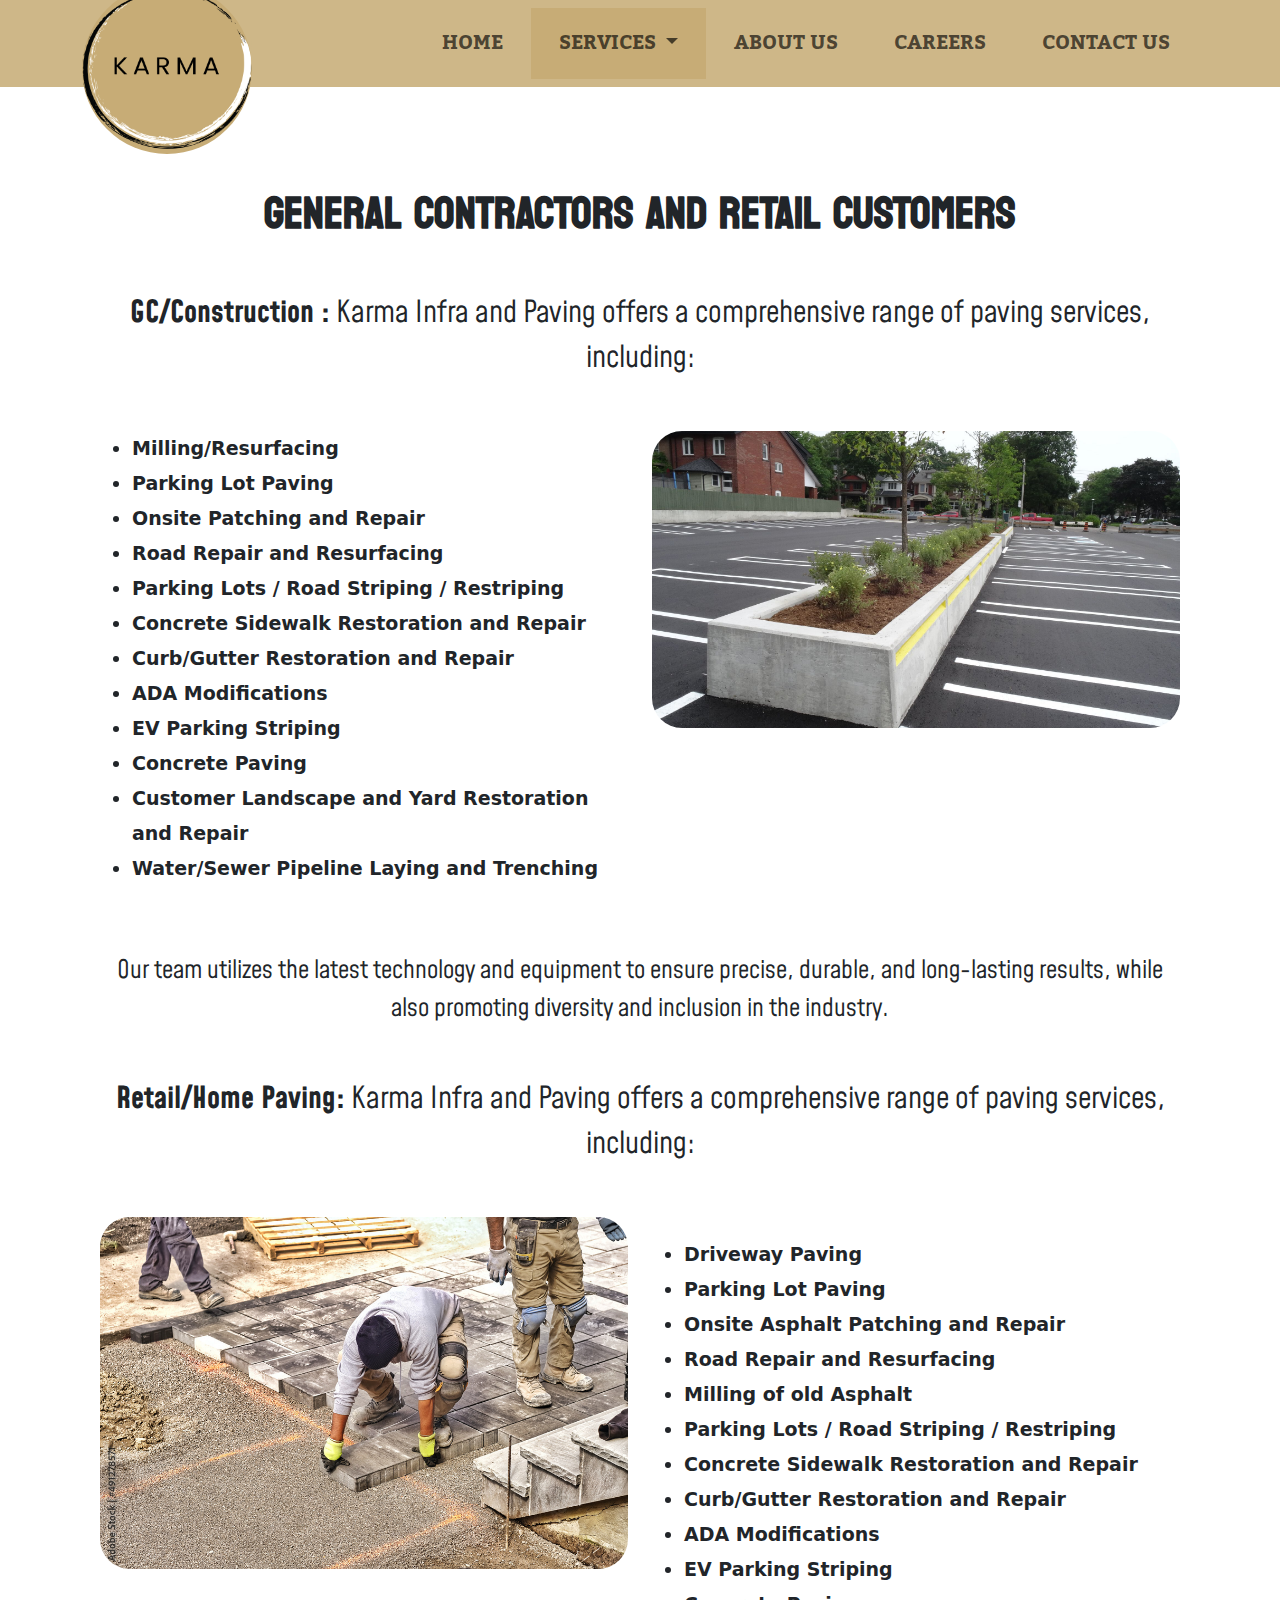
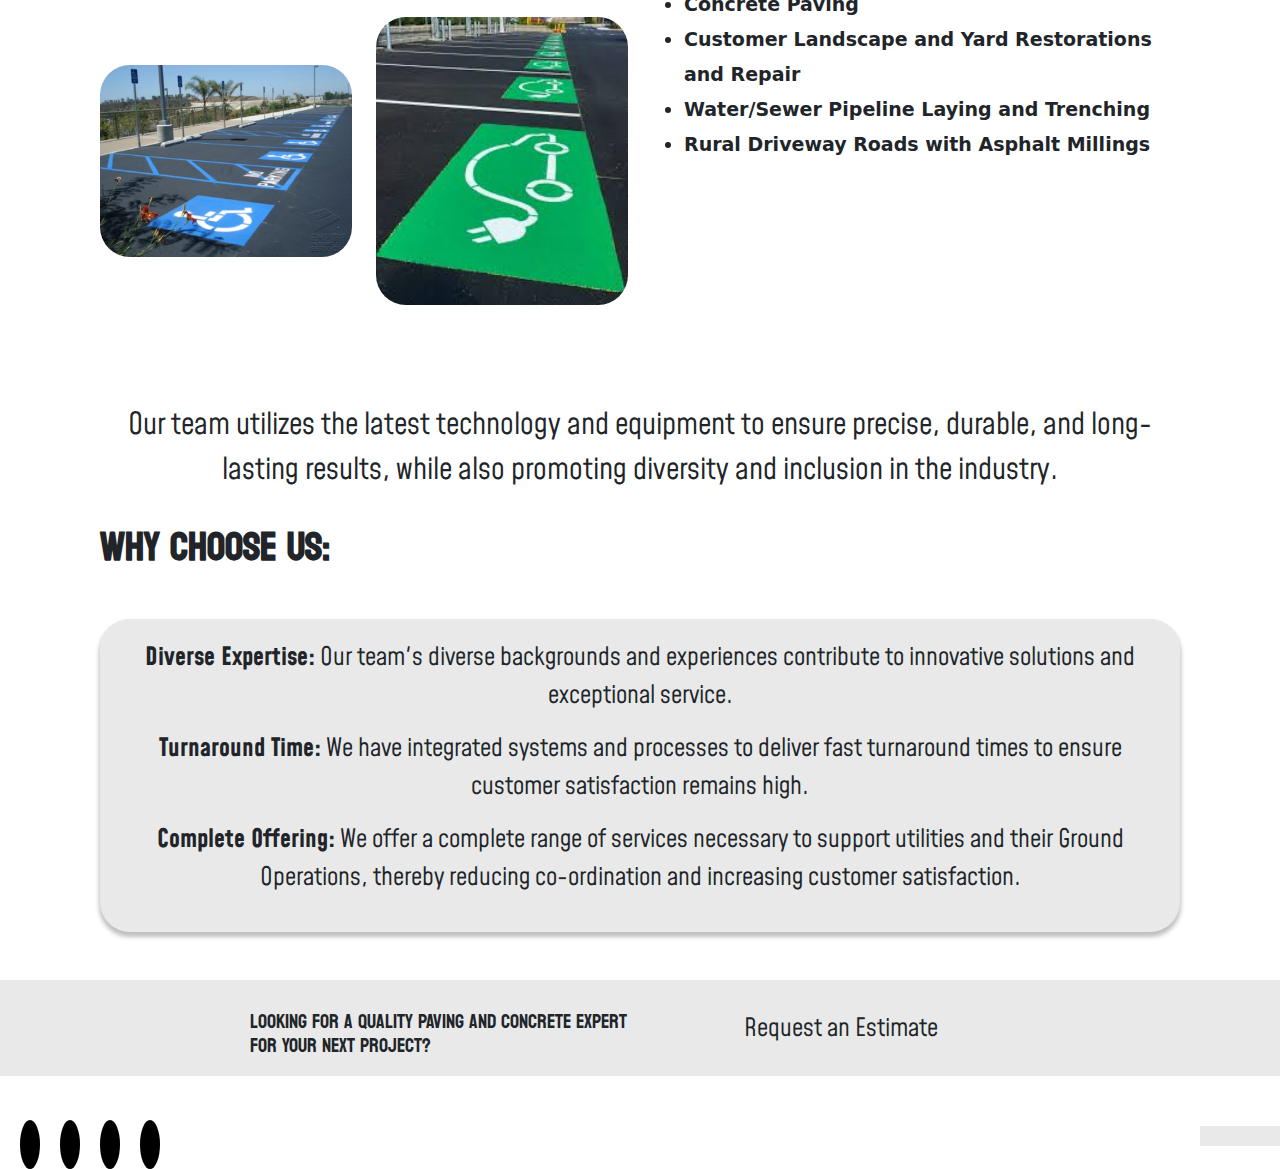
<file: servies2.html>
<!DOCTYPE html>
<html lang="en">
  <head>
    <meta charset="UTF-8" />
    <meta name="viewport" content="width=device-width, initial-scale=1.0" />
    <title>Document</title>
    <link
      href="https://cdn.jsdelivr.net/npm/bootstrap@5.3.3/dist/css/bootstrap.min.css"
      rel="stylesheet"
      integrity="sha384-QWTKZyjpPEjISv5WaRU9OFeRpok6YctnYmDr5pNlyT2bRjXh0JMhjY6hW+ALEwIH"
      crossorigin="anonymous"
    />
    <script
      src="https://cdn.jsdelivr.net/npm/bootstrap@5.3.3/dist/js/bootstrap.bundle.min.js"
      integrity="sha384-YvpcrYf0tY3lHB60NNkmXc5s9fDVZLESaAA55NDzOxhy9GkcIdslK1eN7N6jIeHz"
      crossorigin="anonymous"
    ></script>
    <link
      rel="stylesheet"
      href="https://cdnjs.cloudflare.com/ajax/libs/font-awesome/6.5.2/css/all.min.css"
      integrity="sha512-SnH5WK+bZxgPHs44uWIX+LLJAJ9/2PkPKZ5QiAj6Ta86w+fsb2TkcmfRyVX3pBnMFcV7oQPJkl9QevSCWr3W6A=="
      crossorigin="anonymous"
      referrerpolicy="no-referrer"
    />
    <link rel="stylesheet" href="./Govern.css" />
  </head>
  <body>
    <nav class="navbar navbar-expand-lg">
      <div class="container">
        <div
          class="navbar-header"
        
        >
          <img
            src="./img/nav.png"
            alt=""
          
            class="navbar-brand"
          />
        </div>
        <button
          class="navbar-toggler"
          type="button"
          data-bs-toggle="collapse"
          data-bs-target="#navbarNav"
          aria-controls="navbarNav"
          aria-expanded="false"
          aria-label="Toggle navigation"
        >
          <span class="navbar-toggler-icon"></span>
        </button>
        <div
          class="collapse navbar-collapse justify-content-end"
          id="navbarNav"
        >
          <ul class="navbar-nav">
            <li class="nav-item">
              <a class="nav-link"  href="./index.html"
                >HOME</a
              >
            </li>
            <li class="nav-item active dropdown">
              <a
                class="nav-link  dropdown-toggle"
                href="#"
                role="button"
                data-bs-toggle="dropdown"
                aria-expanded="false"
              >
                SERVICES
              </a>
              <ul class="dropdown-menu">
                <li><a class="dropdown-item" href="./servies1.html">GOVT AND UTILITY</a></li>
                <li><a class="dropdown-item" href="./servies2.html">RETAIL AND GENERAL CONTRACTORS</a></li>
              </ul>
            </li>
            <li class="nav-item">
              <a class="nav-link" href="./about.html">ABOUT US</a>
            </li>
            <li class="nav-item">
              <a class="nav-link" href="./careers.html">CAREERS</a>
            </li>
            <li class="nav-item">
              <a class="nav-link" href="./contact.html">CONTACT US</a>
            </li>
          </ul>
        </div>
      </div>
    </nav>
    <h1
      class="text-center"
      style="margin-top: 100px; font-size: 45px; font-weight: 900;padding: 0px 20px;"
    >
      GENERAL CONTRACTORS AND RETAIL CUSTOMERS
    </h1>
    <div class="container" style="margin-top: 50px;padding: 0px 30px;">
      <p style="font-size: 30px; font-weight: 400;text-align: center;">
        <span style="font-weight: 900">GC/Construction :</span> Karma Infra and
        Paving offers a comprehensive range of paving services, including:
      </p>
      <div class="row box1">
        <div class="col-md-6">
          <ul>
            <li>Milling/Resurfacing</li>
            <li>Parking Lot Paving</li>
            <li>Onsite Patching and Repair</li>
            <li>Road Repair and Resurfacing</li>
            <li>Parking Lots / Road Striping / Restriping</li>
            <li>Concrete Sidewalk Restoration and Repair</li>
            <li>Curb/Gutter Restoration and Repair</li>
            <li>ADA Modifications</li>
            <li>EV Parking Striping</li>
            <li>Concrete Paving</li>
            <li>Customer Landscape and Yard Restoration and Repair</li>
            <li>Water/Sewer Pipeline Laying and Trenching</li>
          </ul>
        </div>
        <div class="col-md-6">
          <div>
            <img
              src="./img/gov/7.jpeg"
              width="100%"
              height="100%"
              alt=""
              style="border-radius: 30px"
            />
          </div>
        </div>
      </div>
      
      <p style="font-size: 25px; font-weight: 400; margin-top: 50px;text-align: center;">
        Our team utilizes the latest technology and equipment to ensure precise,
        durable, and long-lasting results, while also promoting diversity and
        inclusion in the industry.
      </p>
      <p style="font-size: 30px; margin-top: 50px;text-align: center;">
        <span style="font-weight: 700">Retail/Home Paving:</span> Karma Infra
        and Paving offers a comprehensive range of paving services, including:
      </p>
      <div class="row" style="margin-top: 50px;">
        <div class="col-md-6">
          <div class="row">
            <div>
              <img src="./img/gov/8.jpeg" width="100%" height="100%" alt="" />
            </div>
          </div>
          <div class="row my-5">
            <div class="col-md-6  my-5">
              <img src="./img/gov/9.png" width="100%" height="100%" alt="" />
            </div>
            <div class="col-md-6">
              <img src="./img/gov/10.jpeg" width="100%" height="100%" alt="" />
            </div>
          </div>
        </div>
        <div class="col-md-6" style="margin-top: 20px">
          <ul>
            <li>Driveway Paving</li>
            <li>Parking Lot Paving</li>
            <li>Onsite Asphalt Patching and Repair</li>
            <li>Road Repair and Resurfacing</li>
            <li>Milling of old Asphalt</li>
            <li>Parking Lots / Road Striping / Restriping</li>
            <li>Concrete Sidewalk Restoration and Repair</li>
            <li>Curb/Gutter Restoration and Repair</li>
            <li>ADA Modifications</li>
            <li>EV Parking Striping</li>
            <li>Concrete Paving</li>
            <li>Customer Landscape and Yard Restorations and Repair</li>
            <li>Water/Sewer Pipeline Laying and Trenching</li>
            <li>Rural Driveway Roads with Asphalt Millings</li>
          </ul>
        </div>
      </div>
      <p style="font-size: 30px; margin-top: 50px;text-align: center;">
        Our team utilizes the latest technology and equipment to ensure precise,
        durable, and long-lasting results, while also promoting diversity and
        inclusion in the industry.
      </p>
      <h1 style="font-size: 40px; font-weight: 900; margin-top: 30px">
        Why Choose Us:
      </h1>
      <div class="gov1 my-5" style="background-color: #e9e9e9;box-shadow: 0px 4px 4px 1px #00000040;text-align: center;">
        <p>
          <span>Diverse Expertise:</span> Our team's diverse backgrounds and
          experiences contribute to innovative solutions and exceptional
          service.
        </p>
        <p>
          <span>Turnaround Time:</span> We have integrated systems and processes
          to deliver fast turnaround times to ensure customer satisfaction
          remains high.
        </p>
        <p>
          <span>Complete Offering:</span> We offer a complete range of services
          necessary to support utilities and their Ground Operations, thereby
          reducing co-ordination and increasing customer satisfaction.
        </p>
      </div>
     
    
    </div>
   
 <div
      class="d-flex justify-content-around align-items-center"
      style="background-color: #e9e9e9; padding-top: 20px; flex-wrap: wrap"
    >
      <div class="row" style="padding:10px 50px;">
        <div class="col-md-6">
          <h1 style="font-size: 20px; font-weight: 400">
            Looking for a quality paving and concrete expert for your next
            project?
          </h1>
        </div>
         <div class="col-md-6">
        <p style="font-size: 25px;text-align: center;">Request an Estimate</p>
      </div>
      </div>
</div>
    <div class="row " style="margin-top: 50px">
      <div class="col-md-6 footer">
        
        <a href="#"><i class="fa-brands fa-twitter"></i></a>
        <a href="#"><i class="fa-brands fa-facebook"></i></a>
        <a href="#"><i class="fa-brands fa-linkedin-in"></i></a>
        <a href="#"><i class="fa-brands fa-youtube"></i></a>
      </div>
      <div class="col-md-6 f1">
        <a href="#"><i class="fa-solid fa-angle-up"></i></a>
      </div>
    </div>
  </body>
</html>
</file>
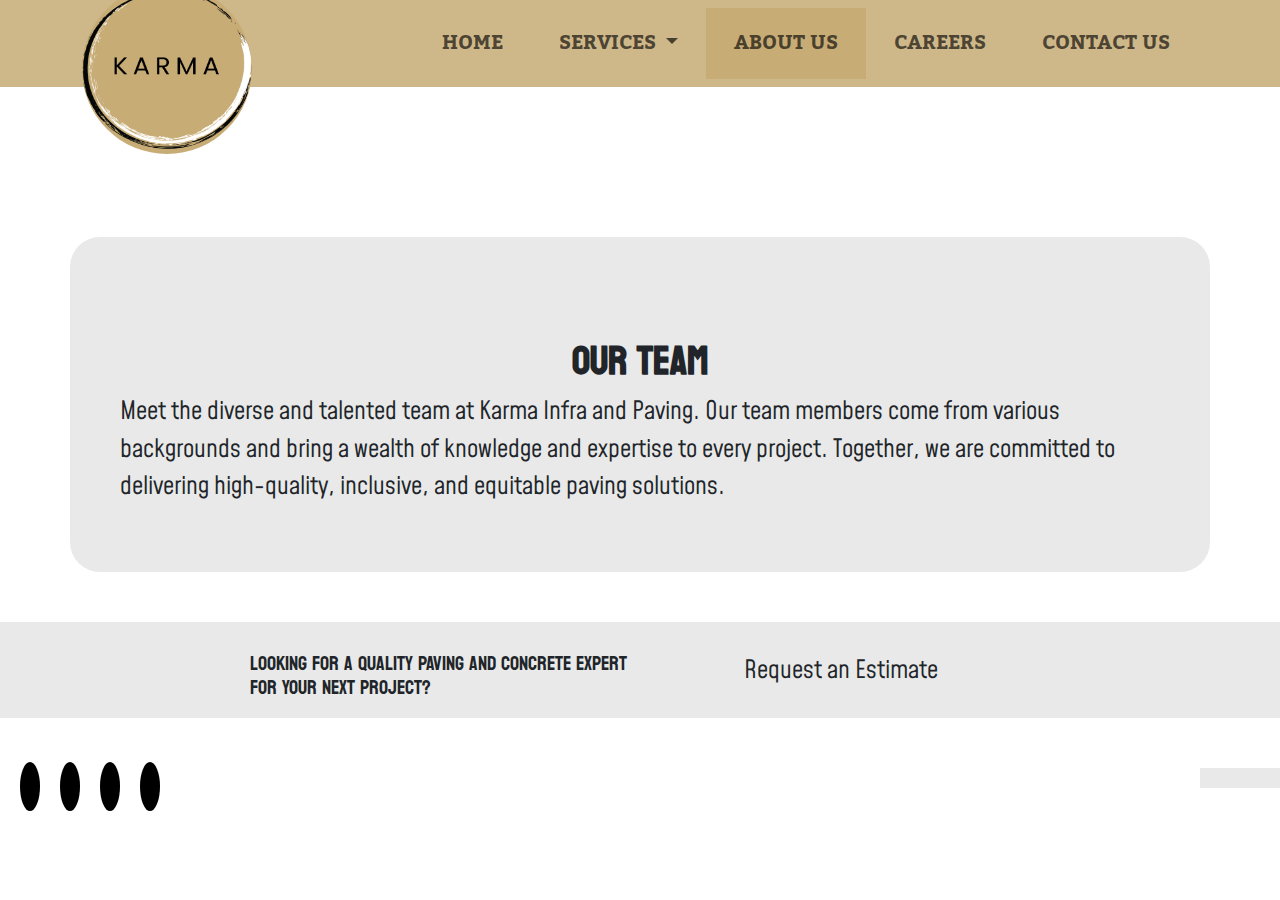
<file: team.html>
<!DOCTYPE html>
<html lang="en">
  <head>
    <meta charset="UTF-8" />
    <meta name="viewport" content="width=device-width, initial-scale=1.0" />
    <title>Document</title>
    <link
      href="https://cdn.jsdelivr.net/npm/bootstrap@5.3.3/dist/css/bootstrap.min.css"
      rel="stylesheet"
      integrity="sha384-QWTKZyjpPEjISv5WaRU9OFeRpok6YctnYmDr5pNlyT2bRjXh0JMhjY6hW+ALEwIH"
      crossorigin="anonymous"
    />
    <script
      src="https://cdn.jsdelivr.net/npm/bootstrap@5.3.3/dist/js/bootstrap.bundle.min.js"
      integrity="sha384-YvpcrYf0tY3lHB60NNkmXc5s9fDVZLESaAA55NDzOxhy9GkcIdslK1eN7N6jIeHz"
      crossorigin="anonymous"
    ></script>
    <link
      rel="stylesheet"
      href="https://cdnjs.cloudflare.com/ajax/libs/font-awesome/6.5.2/css/all.min.css"
      integrity="sha512-SnH5WK+bZxgPHs44uWIX+LLJAJ9/2PkPKZ5QiAj6Ta86w+fsb2TkcmfRyVX3pBnMFcV7oQPJkl9QevSCWr3W6A=="
      crossorigin="anonymous"
      referrerpolicy="no-referrer"
    />
    <link rel="stylesheet" href="./Govern.css" />
  </head>
  <body>
    <nav class="navbar navbar-expand-lg">
      <div class="container">
        <div class="navbar-header">
          <img src="./img/nav.png" alt="" class="navbar-brand" />
        </div>
        <button
          class="navbar-toggler"
          type="button"
          data-bs-toggle="collapse"
          data-bs-target="#navbarNav"
          aria-controls="navbarNav"
          aria-expanded="false"
          aria-label="Toggle navigation"
        >
          <span class="navbar-toggler-icon"></span>
        </button>
        <div
          class="collapse navbar-collapse justify-content-end"
          id="navbarNav"
        >
          <ul class="navbar-nav">
            <li class="nav-item">
              <a class="nav-link" href="./index.html">HOME</a>
            </li>
            <li class="nav-item dropdown">
              <a
                class="nav-link dropdown-toggle"
                href="#"
                role="button"
                data-bs-toggle="dropdown"
                aria-expanded="false"
              >
                SERVICES
              </a>
              <ul class="dropdown-menu">
                <li>
                  <a class="dropdown-item" href="./servies1.html"
                    >GOVT AND UTILITY</a
                  >
                </li>
                <li>
                  <a class="dropdown-item" href="./servies2.html"
                    >RETAIL AND GENERAL CONTRACTORS</a
                  >
                </li>
              </ul>
            </li>
            <li class="nav-item active">
              <a class="nav-link" href="./about.html">ABOUT US</a>
            </li>
            <li class="nav-item">
              <a class="nav-link" href="./careers.html">CAREERS</a>
            </li>
            <li class="nav-item">
              <a class="nav-link" href="./contact.html">CONTACT US</a>
            </li>
          </ul>
        </div>
      </div>
    </nav>

    <div class="container" style="margin-top: 150px;">
      <div class="row">
        <div class="col-md-12 team" style="background-color: #E9E9E9;border-radius: 30px;">
          <h3 style="margin-top: 50px;">Our Team</h3>
          <p>
            Meet the diverse and talented team at Karma Infra and Paving. Our
            team members come from various backgrounds and bring a wealth of
            knowledge and expertise to every project. Together, we are committed
            to delivering high-quality, inclusive, and equitable paving
            solutions.
          </p>
        </div>
      </div>
    </div>

     <div
      class="d-flex justify-content-around align-items-center"
      style="background-color: #e9e9e9; padding-top: 20px; flex-wrap: wrap;margin-top: 50px;"
    >
      <div class="row" style="padding:10px 50px;">
        <div class="col-md-6">
          <h1 style="font-size: 20px; font-weight: 400">
            Looking for a quality paving and concrete expert for your next
            project?
          </h1>
        </div>
         <div class="col-md-6">
        <p style="font-size: 25px;text-align: center;">Request an Estimate</p>
      </div>
      </div>
     
    </div>
    <div class="row" style="margin-top: 50px">
      <div class="col-md-6 footer">
        <a href="#"><i class="fa-brands fa-twitter"></i></a>
        <a href="#"><i class="fa-brands fa-facebook"></i></a>
        <a href="#"><i class="fa-brands fa-linkedin-in"></i></a>
        <a href="#"><i class="fa-brands fa-youtube"></i></a>
      </div>
      <div class="col-md-6 f1">
        <a href="#"><i class="fa-solid fa-angle-up"></i></a>
      </div>
    </div>
  </body>
</html>
</file>
<file: Govern.css>
@import url('https://fonts.googleapis.com/css2?family=Mohave:ital,wght@0,300..700;1,300..700&display=swap');
@import url('https://fonts.googleapis.com/css2?family=Koulen&family=Mohave:ital,wght@0,300..700;1,300..700&display=swap');
@import url('https://fonts.googleapis.com/css2?family=Kadwa:wght@400;700&family=Koulen&family=Mohave:ital,wght@0,300..700;1,300..700&display=swap');

h1,h2,h3,h4,h5,h6{
  text-transform: uppercase;
  font-family: "Koulen", sans-serif;

}
p{
  font-family:  "Mohave", sans-serif;
}
.nav-link{
  font-family: "Kadwa", serif;

}
nav .nav-item {
  padding: 10px 20px;
  font-size: 20px;
  font-weight: 700;
  font-family: "Segoe UI", Tahoma, Geneva, Verdana, sans-serif;
}
nav {
  background-color: #ceb788;
  z-index: 1;
}
.box1 {
  margin-top: 50px;
}
ul li {
  font-size: 19px;
  font-weight: 700;
  line-height: 35px;
}
.gov1 {
  padding: 20px;
  border-radius: 30px;
}
.gov1 p {
  font-size: 25px;
}
.gov1 p span {
  font-weight: 700;
}
img {
  border-radius: 30px;
}
img:hover {
  scale: 1.1;
}
.footer a{
  background-color: black;
  color: white;
  font-size: 25px;
text-align: center;
border-radius: 50%;
  padding: 10px;
  margin-left: 20px;

}

.f1 a{
  color: black;
  background-color: #e9e9e9;
  font-size: 50px;
  font-weight: 900;
  padding: 10px 40px;
  float: right;
}
.footer i:hover{
  scale: 1.1;
}

.about1{
  background-color: #E9E9E9;
  border-radius: 30px;
  text-align: center;
  display: flex;
  flex-direction: column;
  align-items: center;
  justify-content: center;
}

.about1 h3{
  font-size:26px;
  font-weight: 900;
  padding: 20px 0px;
}
.about1 p{
  font-size: 25px;
}

.about2 div {
padding: 30px 50px;
  background-color: #FBFBFB;
  margin: 30px 0px;
  align-items: center;
  justify-content: center;
  border-radius: 10px;
}

.about2 div h1{
  font-size: 60px;
  font-weight: 900;
padding: 0px 20px;
}
.about2 div p{
 font-size: 25px;
 font-weight: 700;
 margin-top: 20px;
}

label{
  font-size: 25px;
  font-weight: 400;
  padding: 15px 0px;
}
.form-control {
  background-color: #E9E9E9;
}
form h4{
  margin-top: 30px;
}
.form-check-label{
  padding: 0px;
  margin-top: -5px;
}

.contactFooter a{
  color: black;
  font-size: 45px;
 
}
.contactFooter p{
 font-size: 20px;

}
.contactFooter i:hover{
  scale: 1.2;
}
.active {
    background-color:#c7ac76;
    
}
.nav-item:hover{
    background-color:#f8cb72;
    
}
.team{
  padding: 50px;
}
.team h3{
  font-size: 40px;
  text-align: center;
  font-weight: 700;
}
.team p{
  font-size: 25px;
}
.teamlink a{
  font-size: 30px;
  font-weight: 900;
  color: black;
  text-decoration: none;
  text-align: center;
  width: 320px;
  border-radius: 5px; 
  height: 60px;
  background-color: #E9E9E9;
}
@media only screen and (max-width: 600px) {
  .navbar-header {
    position: relative;
  }
  .navbar-header img {
    position: relative;
    width: 100px;
    height: 100px;
    background-color: #c7ac76;
    border-radius: 50%;
  }
} 
@media only screen and (min-width: 600px) {
  .navbar-header {
    position: relative;
  }
  .navbar-header img {
    width: 100px;
    height: 100px;
    position: relative;
    background-color: #c7ac76;
    border-radius: 50%;
  }
}
@media only screen and (min-width: 768px) {
  .navbar-header {
    position: relative;
  }
  .navbar-header img {
    width: 100px;
    height: 100px;
    position: relative;
    background-color: #c7ac76;
    border-radius: 50%;
  }
}
@media only screen and (min-width: 992px) {
  .navbar-header {
    position: absolute;
    background-color: #ceb788;
    border-radius: 50%;
   
  }
  .navbar-header img {
    position: absolute;
    background-color: #c7ac76;
    border-radius: 50%;
    margin-top: -50px;
    width: 170px;
    height: 170px;
  }
}
@media only screen and (min-width: 1200px) {
  .navbar-header {
    position: absolute;
    background-color: #ceb788;
    border-radius: 50%;
    width: 170px;
    height: 80px;
  }

  .navbar-header img {
    position: absolute;
    background-color: #c7ac76;
    border-radius: 50%;
    width: 170px;
    height: 170px;
    margin-top: -20px;
  }
}
</file>
